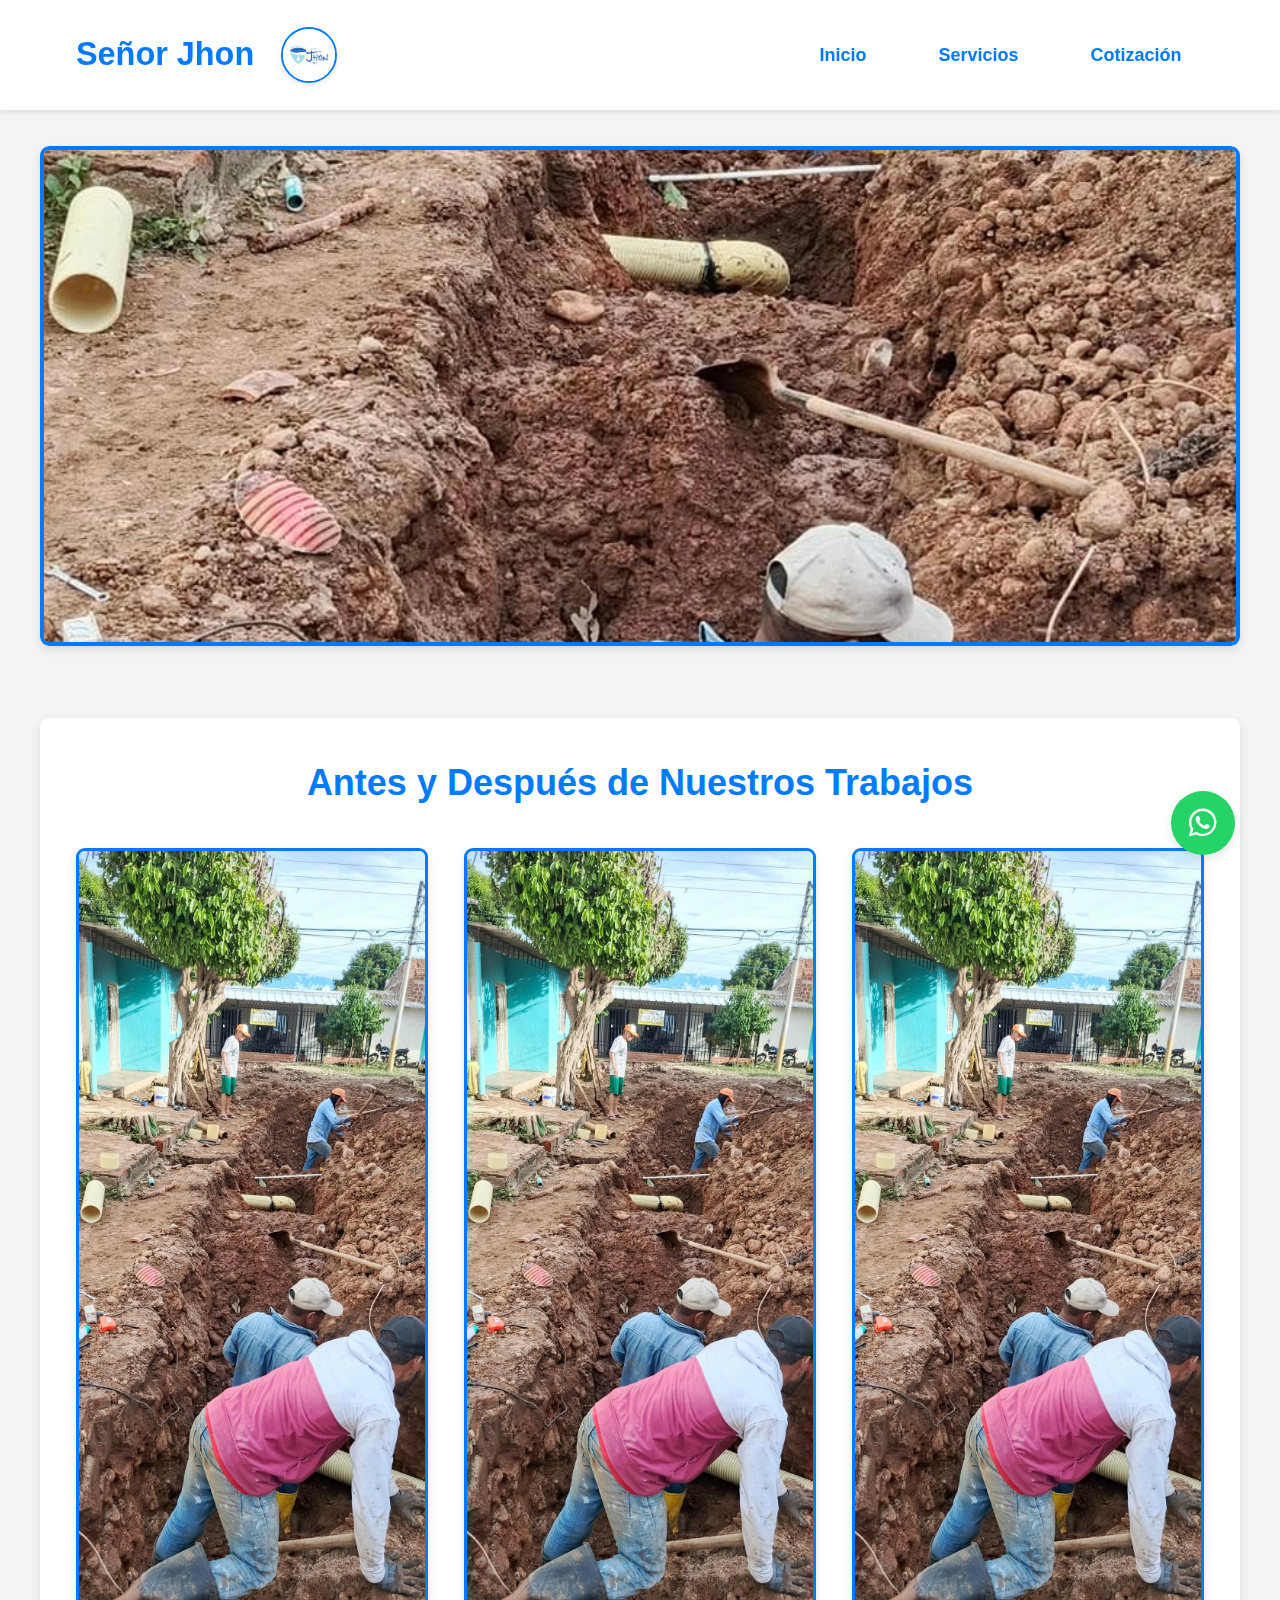
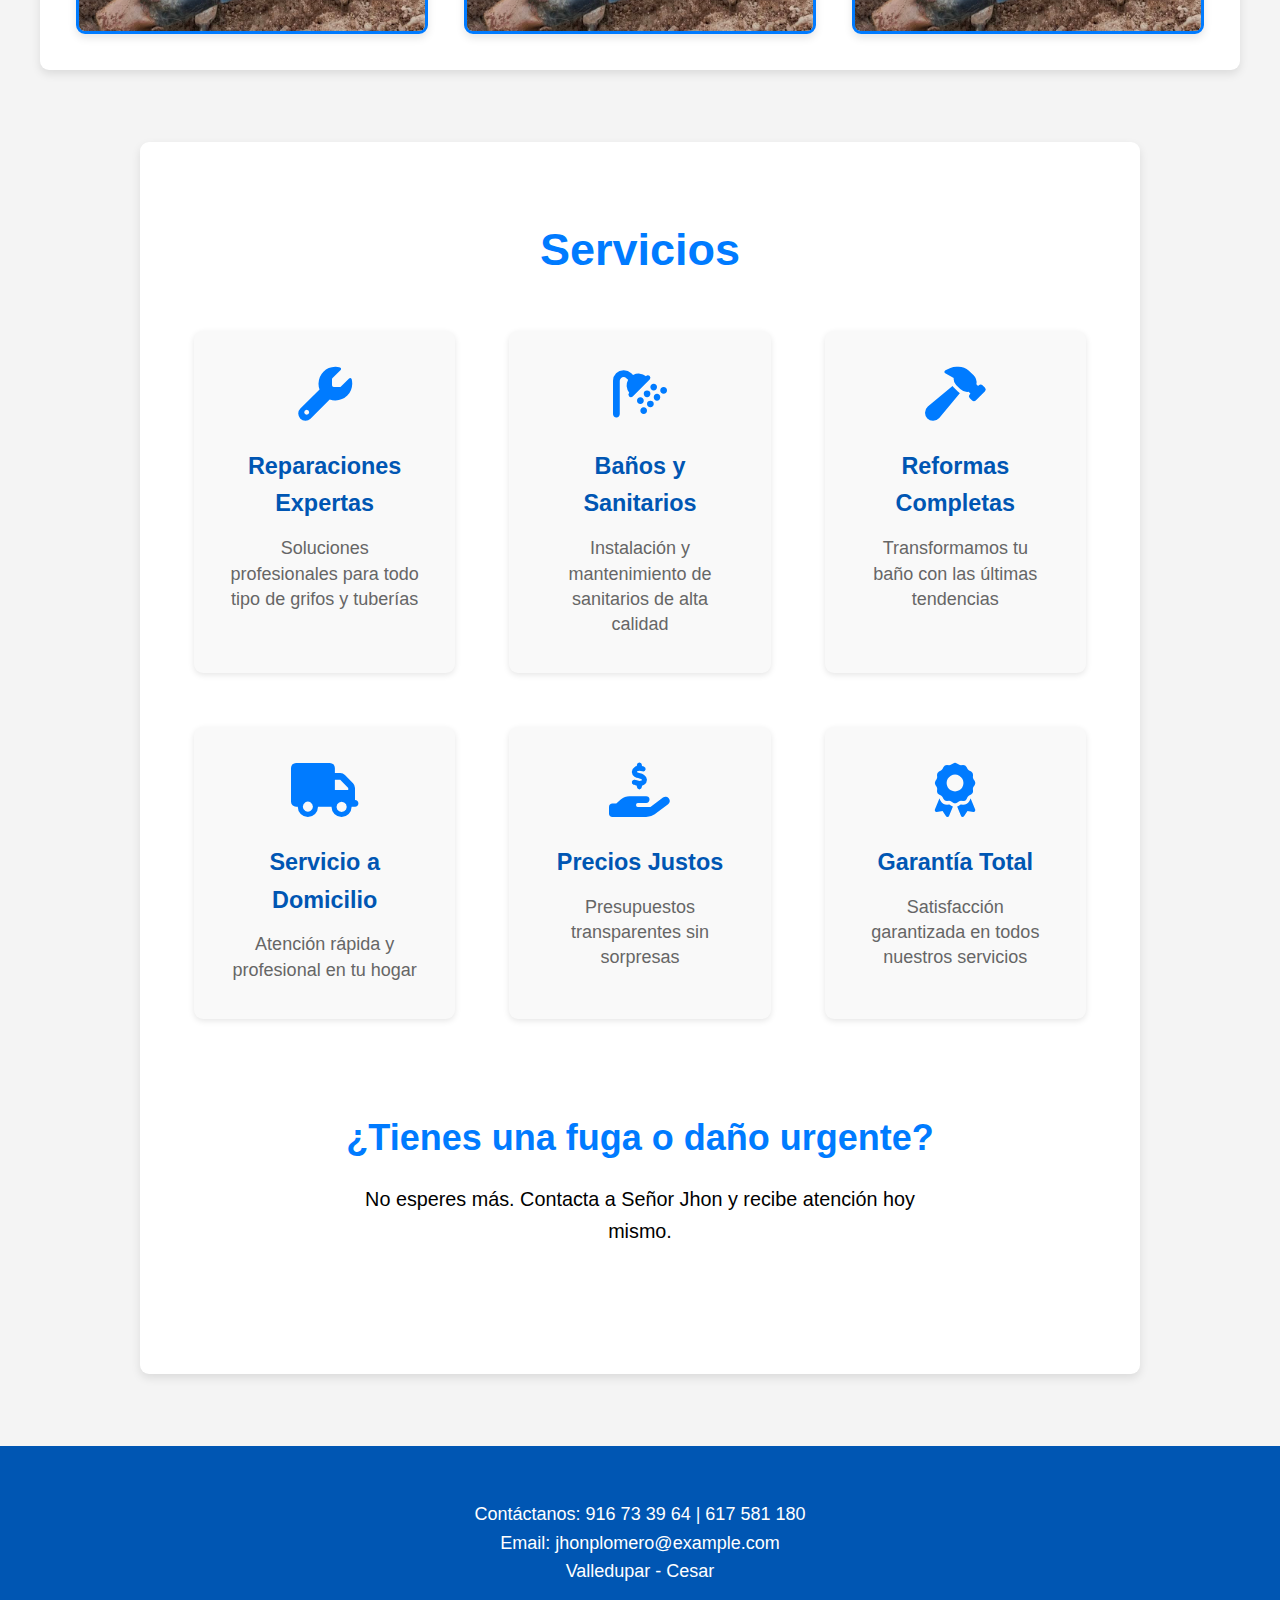
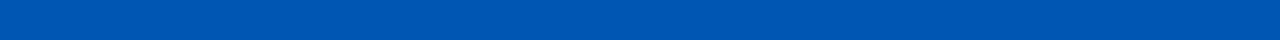
<file: html/index.html>
<head>
  <meta charset="UTF-8" />
  <meta name="viewport" content="width=device-width, initial-scale=1.0" />
  <title>Señor Jhon - Servicios de Plomería</title>

  <!-- Font Awesome -->
  <link rel="stylesheet" href="https://cdnjs.cloudflare.com/ajax/libs/font-awesome/6.5.0/css/all.min.css" />

  <!-- Estilos -->
  <link rel="stylesheet" href="../css/index.css" />
  <link rel="stylesheet" href="../css/mobile-styles.css" />
</head>

  <body>
    <!-- Encabezado -->
    <header>
      <nav>
        <div class="nav-header">
          <button class="menu-toggle" aria-label="Menú móvil">
            <span></span>
            <span></span>
            <span></span>
          </button>
          <div class="brand-slogan">
            <div class="brand">Señor Jhon</div>
          </div>
          <div class="mobile-logo">
            <img src="../img/index/jhon (1).png " alt="Logo" />
          </div>
        </div>
        <div class="nav-links">
          <a href="index.html">Inicio</a>
          <a href="servicios.html">Servicios</a>
          <a href="cotizacion.html">Cotización</a>
        </div>
      </nav>
    </header>

    <!-- Slider Hero Modo Cine -->
    <section class="hero-slider">
      <div class="slider" id="slider">
        <div class="slide active">
          <img src="../img/index/cat1.jpg" alt="Slide 1" />
        </div>
        <div class="slide">
          <img src="../img/index/cat1.jpg" alt="Slide 2" />
        </div>
        <div class="slide">
          <img src="../img/index/cat1.jpg" alt="Slide 3" />
        </div>
        <div class="slide">
          <img src="../img/index/cat1.jpg" alt="Slide 4" />
        </div>

    </section>

    <!-- Galería de Trabajos -->
    <section class="galeria-trabajos">
      <h2>Antes y Después de Nuestros Trabajos</h2>
      <div class="galeria">
        <img src="../img/index/cat1.jpg" alt="Antes reparación baño" />
        <img src="../img/index/cat1.jpg" alt="Después reparación baño" />
        <img src="../img/index/cat1.jpg" alt="Señor Jhon trabajando" />
      </div>
    </section>

    <!-- Características -->
    <section class="info">
      <h2>Servicios</h2>
      <div class="features">
        <div class="feature">
          <div class="feature-icon">
            <i class="fas fa-wrench fa-bounce"></i>
          </div>
          <h3>Reparaciones Expertas</h3>
          <p>Soluciones profesionales para todo tipo de grifos y tuberías</p>
        </div>
        <div class="feature">
          <div class="feature-icon"><i class="fas fa-shower fa-fade"></i></div>
          <h3>Baños y Sanitarios</h3>
          <p>Instalación y mantenimiento de sanitarios de alta calidad</p>
        </div>
        <div class="feature">
          <div class="feature-icon"><i class="fas fa-hammer fa-beat"></i></div>
          <h3>Reformas Completas</h3>
          <p>Transformamos tu baño con las últimas tendencias</p>
        </div>
        <div class="feature">
          <div class="feature-icon"><i class="fas fa-truck fa-flip"></i></div>
          <h3>Servicio a Domicilio</h3>
          <p>Atención rápida y profesional en tu hogar</p>
        </div>
        <div class="feature">
          <div class="feature-icon">
            <i class="fas fa-hand-holding-dollar fa-bounce"></i>
          </div>
          <h3>Precios Justos</h3>
          <p>Presupuestos transparentes sin sorpresas</p>
        </div>
        <div class="feature">
          <div class="feature-icon"><i class="fas fa-award fa-spin"></i></div>
          <h3>Garantía Total</h3>
          <p>Satisfacción garantizada en todos nuestros servicios</p>
        </div>
      </div>

      <!-- Llamado a la acción -->
      <section class="cta-final">
        <h2>¿Tienes una fuga o daño urgente?</h2>
        <p>
          No esperes más. Contacta a Señor Jhon y recibe atención hoy mismo.
        </p>
      </section>
    </section>

    <!-- Footer -->
    <footer id="contacto">
      <p>Contáctanos: 916 73 39 64 | 617 581 180</p>
      <p>Email: jhonplomero@example.com</p>
      <p>Valledupar - Cesar</p>
    </footer>

    <!-- Botón flotante de WhatsApp -->
    <a href="https://wa.me/message/RBNUGUTC7FWZM1" class="whatsapp-btn" target="_blank">
      <i class="fab fa-whatsapp"></i>
    </a>

    <script src="../js/script.js"></script>
  </body>
</html>
</file>
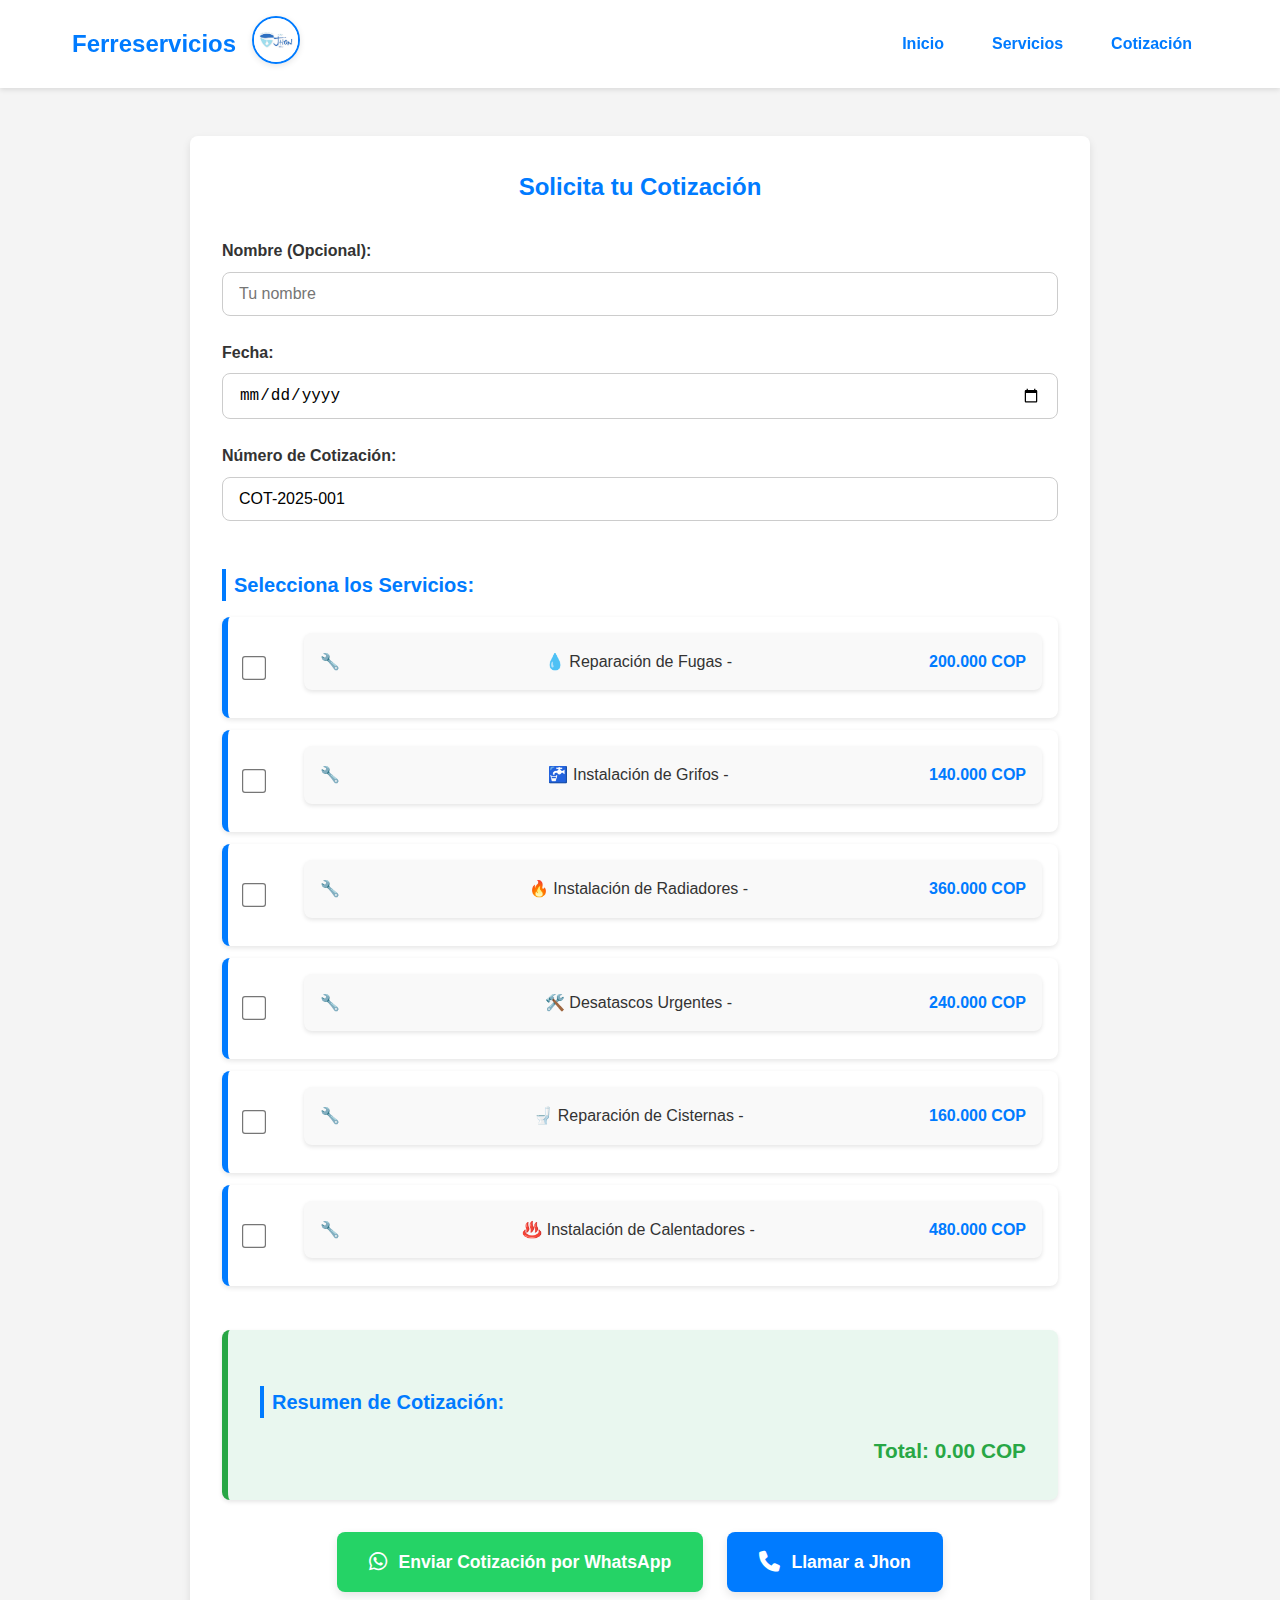
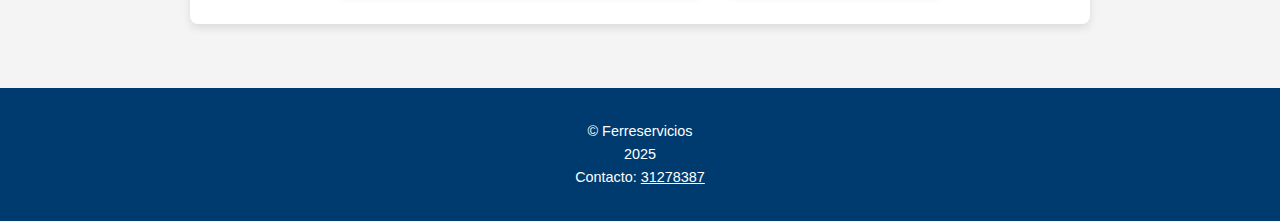
<file: cotizacion.html>
<!DOCTYPE html>
<html lang="es">
  <head>
    <meta charset="UTF-8" />
    <meta name="viewport" content="width=device-width, initial-scale=1.0" />
    <title>Cotización de Servicios</title>
    <link
      rel="stylesheet"
      href="https://cdnjs.cloudflare.com/ajax/libs/font-awesome/6.5.0/css/all.min.css"
    />

    <link rel="stylesheet" href="cotizacion.css" />
    <link rel="stylesheet" href="mobile-styles.css" />
  </head>
  <body>
    <header>
      <nav>
        <div class="nav-header">
          <!-- Botón hamburguesa (izquierda) -->
          <button class="menu-toggle" aria-label="Menú móvil">
            <span></span>
            <span></span>
            <span></span>
          </button>

          <!-- Logo (centro) -->
          <div class="brand-slogan">
            <div class="brand">Ferreservicios</div>
          </div>

          <!-- Logo adicional (derecha) - Solo visible en móvil -->
          <div class="mobile-logo">
            <img src="img/index/jhon (1).png" alt="Logo" />
          </div>
        </div>

        <div class="nav-links">
          <a href="index.html">Inicio</a>
          <a href="servicios.html">Servicios</a>
          <a href="cotizacion.html">Cotización</a>
        </div>
      </nav>
    </header>

    <section class="cotizacion-container">
      <h2>Solicita tu Cotización</h2>
      <div class="cotizacion-form">
        <div class="form-group">
          <label for="nombre">Nombre (Opcional):</label>
          <input type="text" id="nombre" placeholder="Tu nombre" />
        </div>
        <div class="form-group">
          <label for="fecha">Fecha:</label>
          <input type="date" id="fecha" />
        </div>
        <div class="form-group">
          <label for="numeroCotizacion">Número de Cotización:</label>
          <input
            type="text"
            id="numeroCotizacion"
            value="COT-2025-001"
            readonly
          />
        </div>

        <h3>Selecciona los Servicios:</h3>
        <div id="servicios-lista">
          <!-- Los servicios se insertarán aquí dinámicamente con JavaScript -->
        </div>

        <div class="cotizacion-resumen">
          <h3>Resumen de Cotización:</h3>
          <ul id="servicios-seleccionados">
            <!-- Los servicios seleccionados se mostrarán aquí -->
          </ul>
          <div class="total">
            <strong>Total:</strong> <span id="total-precio">0.00 COP</span>
          </div>
        </div>

        <div class="cotizacion-botones">
          <a href="#" id="whatsapp-cotizacion" class="whatsapp-btn">
            <i class="fab fa-whatsapp"></i> Enviar Cotización por WhatsApp
          </a>
          <a href="https://wa.me/message/RBNUGUTC7FWZM1" class="call-btn">
            <i class="fas fa-phone"></i> Llamar a Jhon
          </a>
        </div>
      </div>
    </section>

    <footer>
      <p>
        &copy; Ferreservicios <br />
        2025
      </p>
      <p>Contacto: <a href="numero de telefono">31278387</a></p>
    </footer>

    <script src="cotizacion.js"></script>
  </body>
</html>
</file>
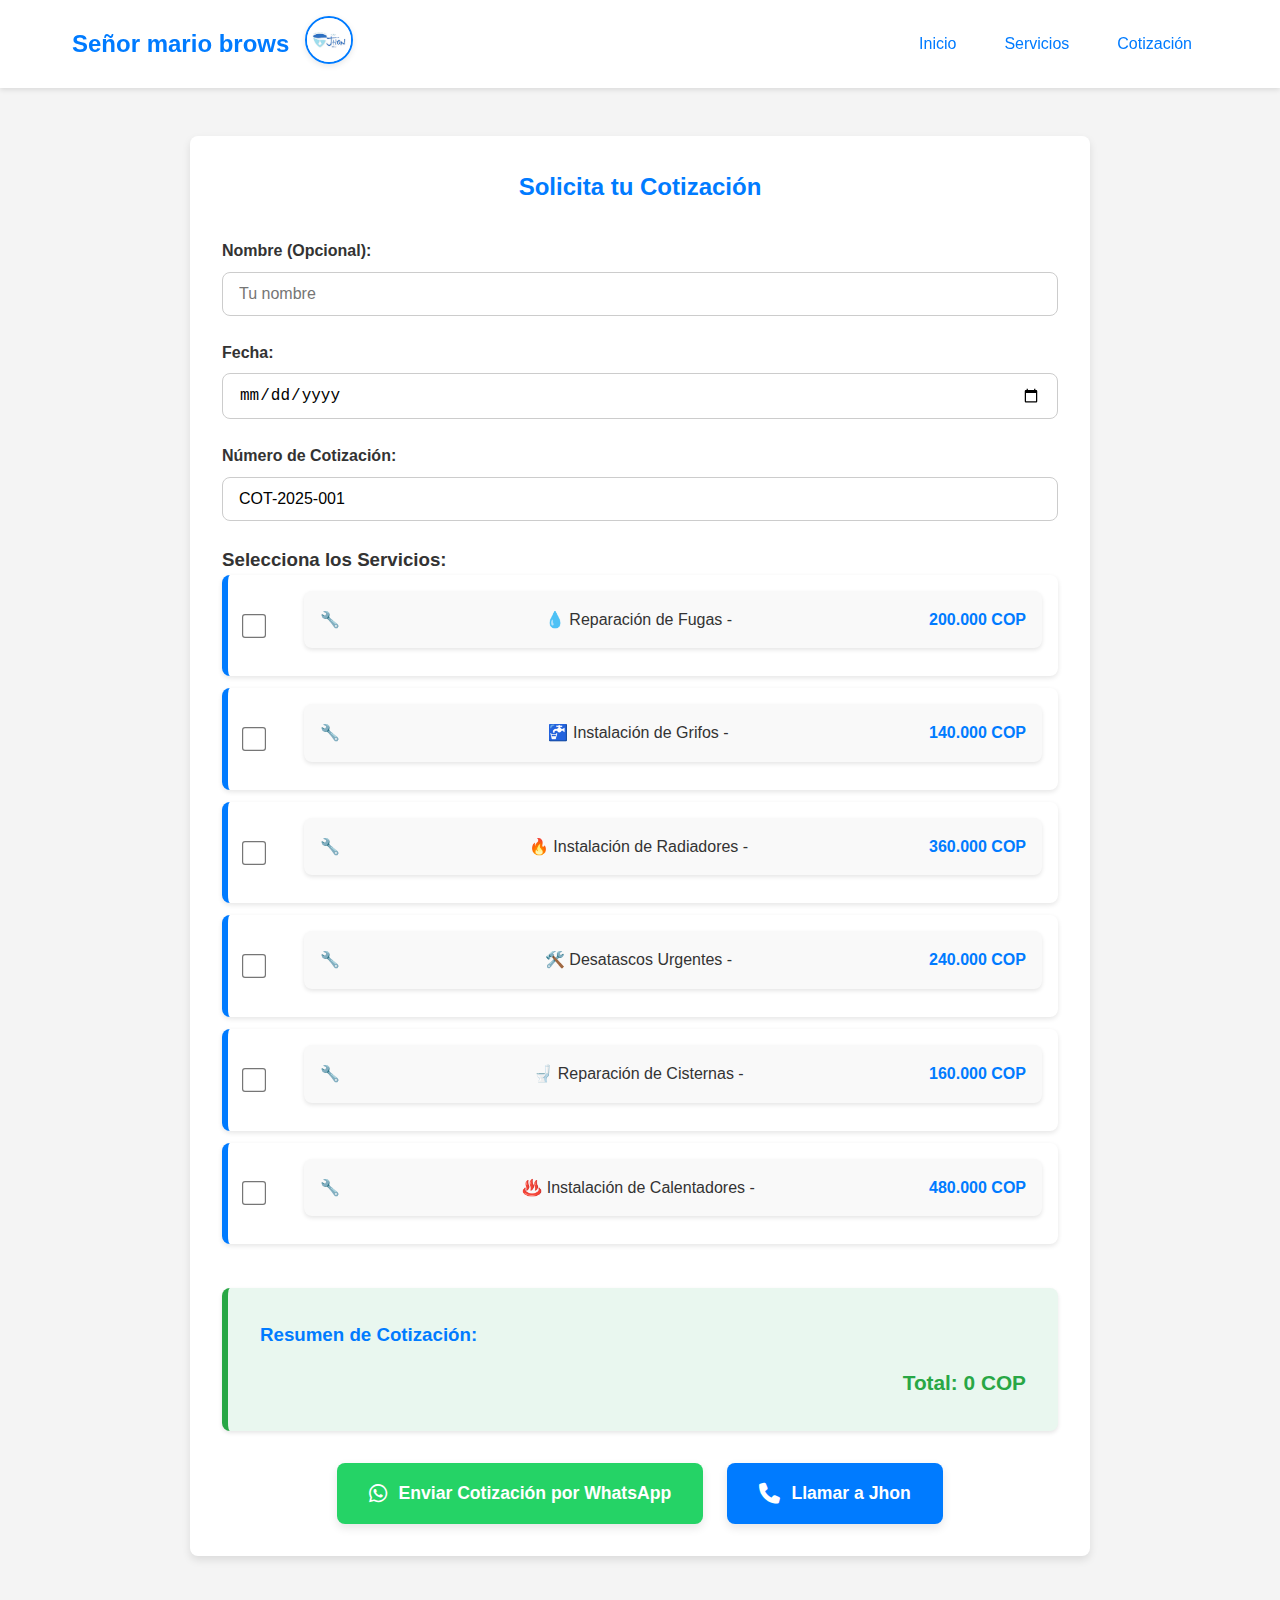
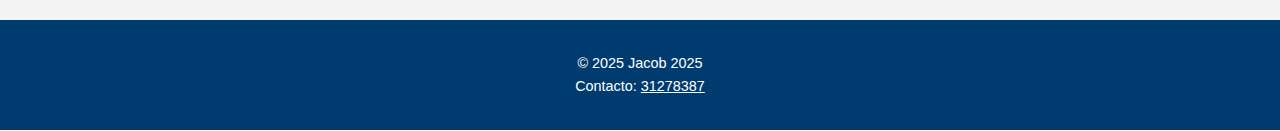
<file: html/cotizacion.html>
<!DOCTYPE html>
<html lang="es">
  <head>
    <meta charset="UTF-8" />
    <meta name="viewport" content="width=device-width, initial-scale=1.0" />
    <title>Cotización de Servicios - Jacob el Plomero</title>
    <link
      rel="stylesheet"
      href="https://cdnjs.cloudflare.com/ajax/libs/font-awesome/6.5.0/css/all.min.css"
    />

    <link rel="stylesheet" href="../css/mobile-styles.css" />
    <link rel="stylesheet" href="../css/cotizacion.css" />
  </head>
  <body>
    <header>
      <nav>
        <div class="nav-header">
          <!-- Botón hamburguesa (izquierda) -->
          <button class="menu-toggle" aria-label="Menú móvil">
            <span></span>
            <span></span>
            <span></span>
          </button>

          <!-- Logo (centro) -->
          <div class="brand-slogan">
            <div class="brand">Señor mario brows</div>
          </div>

          <!-- Logo adicional (derecha) - Solo visible en móvil -->
          <div class="mobile-logo">
            <img src="../img/index/jhon (1).png" alt="Logo" />
          </div>
        </div>

        <div class="nav-links">
          <a href="index.html">Inicio</a>
          <a href="servicios.html">Servicios</a>
          <a href="cotizacion.html">Cotización</a>
        </div>
      </nav>
    </header>

    <section class="cotizacion-container">
      <h2>Solicita tu Cotización</h2>
      <div class="cotizacion-form">
        <div class="form-group">
          <label for="nombre">Nombre (Opcional):</label>
          <input type="text" id="nombre" placeholder="Tu nombre" />
        </div>
        <div class="form-group">
          <label for="fecha">Fecha:</label>
          <input type="date" id="fecha" />
        </div>
        <div class="form-group">
          <label for="numeroCotizacion">Número de Cotización:</label>
          <input
            type="text"
            id="numeroCotizacion"
            value="COT-2025-001"
            readonly
          />
        </div>

        <h3>Selecciona los Servicios:</h3>
        <div id="servicios-lista">
          <!-- Los servicios se insertarán aquí dinámicamente con JavaScript -->
        </div>

        <div class="cotizacion-resumen">
          <h3>Resumen de Cotización:</h3>
          <ul id="servicios-seleccionados">
            <!-- Los servicios seleccionados se mostrarán aquí -->
          </ul>
          <div class="total">
            <strong>Total:</strong> <span id="total-precio">0.00 COP</span>
          </div>
        </div>

        <div class="cotizacion-botones">
          <a href="#" id="whatsapp-cotizacion" class="whatsapp-btn">
            <i class="fab fa-whatsapp"></i> Enviar Cotización por WhatsApp
          </a>
          <a href="31673511769" class="call-btn">
            <i class="fas fa-phone"></i> Llamar a Jhon
          </a>
        </div>
      </div>
    </section>

    <footer>
      <p>&copy; 2025 Jacob 2025</p>
      <p>Contacto: <a href="numero de telefono">31278387</a></p>
    </footer>

    <script src="../js/cotizacion.js"></script>
  </body>
</html>
</file>
<file: css/mobile-styles.css>
@media (max-width: 768px) {
  /* === HEADER FIJO === */
  header {
    position: sticky;
    top: 0;
    z-index: 1000;
    background: #fff;
    box-shadow: 0 2px 10px rgba(0, 0, 0, 0.1);
  }

  /* === NAVIGATION CONTAINER === */
  nav {
    flex-direction: column;
    align-items: flex-start;
    padding: 0.8rem 1rem;
    position: relative;
  }

  /* === NAV HEADER CONTENEDORES === */
  .nav-header {
    display: flex;
    justify-content: space-between;
    align-items: center;
    width: 100%;
    position: relative;
  }

  /* === BOTÓN HAMBURGUESA === */
  .menu-toggle {
    display: flex;
    flex-direction: column;
    justify-content: space-between;
    width: 30px;
    height: 21px;
    background: none;
    border: none;
    cursor: pointer;
    padding: 0;
    z-index: 1001;
  }

  .menu-toggle span {
    display: block;
    height: 3px;
    width: 100%;
    background: #0056a3; /* Color del ícono */
    transition: all 0.3s ease;
  }

  /* === LOGO CENTRAL === */
  .brand-slogan {
    flex-grow: 1;
    text-align: center;
    order: 2;
    padding: 0 10px;
  }

  .brand {
    font-size: 1.2rem;
    color: #0056a3;
    font-weight: bold;
    white-space: nowrap;
  }

  /* === LOGO ADICIONAL (MÓVIL) === */
  .mobile-logo {
    order: 3;
    display: flex;
    align-items: center;
  }

  .mobile-logo img {
    height: 40px;
    width: auto;
    max-width: 80px;
  }

  /* === MENÚ DESPLEGABLE === */
  .nav-links {
    display: none;
    flex-direction: column;
    width: 100%;
    background-color: #fff;
    box-shadow: 0 2px 5px rgba(0, 0, 0, 0.1);
    position: absolute;
    top: 100%;
    left: 0;
    z-index: 999;
  }

  .nav-links.active {
    display: flex;
  }

  .nav-links a {
    padding: 1rem;
    border-bottom: 1px solid #eee;
    width: 100%;
    text-align: left;
    color: #0056a3;
    font-weight: 500;
    text-decoration: none;
    transition: background-color 0.3s ease;
  }

  .nav-links a:hover {
    background-color: #f0f0f0;
  }

  /* === AJUSTE DE PÁGINA PARA HEADER FIJO === */
  main {
    margin-top: 70px;
  }
}
</file>
<file: mobile-styles.css>
/* =============================================
   MENÚ HORIZONTAL MEJORADO PARA MÓVIL
   - Diseño horizontal compacto
   - Bordes redondeados
   - Colores profesionales
   - Efectos al tocar con animaciones
   ============================================= */

@media (max-width: 768px) {
  /* Contenedor principal del menú */
  nav {
    display: flex;
    justify-content: space-between;
    align-items: center;
    padding: 10px 15px;
    background: #fff;
    box-shadow: 0 2px 10px rgba(0,0,0,0.1);
    position: relative;
  }

  /* Logo/Marca */
  .nav-brand {
    font-size: 1.3rem;
    color: #0056a3;
    font-weight: bold;
    z-index: 100;
  }

  /* Contenedor de enlaces - ahora horizontal */
  .nav-links {
    display: flex;
    gap: 8px;
    overflow-x: auto;
    padding: 10px 0;
    scrollbar-width: none; /* Para Firefox */
    -ms-overflow-style: none; /* Para IE/Edge */
  }

  .nav-links::-webkit-scrollbar {
    display: none; /* Para Chrome/Safari */
  }

  /* Estilo de cada botón */
  .nav-links a {
    flex: 0 0 auto;
    padding: 10px 15px;
    background: #ffffff;
    color: #0056a3 !important;
    border: 2px solid #0056a3;
    border-radius: 25px; /* Más redondeado */
    font-weight: 600;
    text-decoration: none;
    white-space: nowrap;
    transition: all 0.4s cubic-bezier(0.25, 0.8, 0.25, 1);
    box-shadow: 0 1px 3px rgba(0,0,0,0.1);
    transform: scale(0.95);
  }

  /* Efecto al pasar el dedo */
  .nav-links a:hover, 
  .nav-links a:focus {
    background: #0056a3;
    color: white !important;
    transform: scale(1);
    box-shadow: 0 4px 8px rgba(0,86,163,0.2);
  }

  /* Botón activo */
  .nav-links a.active {
    background: #0056a3;
    color: white !important;
    transform: scale(1);
    animation: pulse 2s infinite;
  }

  /* Animación de pulso para botón activo */
  @keyframes pulse {
    0% {
      box-shadow: 0 0 0 0 rgba(0, 86, 163, 0.4);
    }
    70% {
      box-shadow: 0 0 0 10px rgba(0, 86, 163, 0);
    }
    100% {
      box-shadow: 0 0 0 0 rgba(0, 86, 163, 0);
    }
  }

  /* Efecto de "rebote" al hacer clic */
  .nav-links a:active {
    transform: scale(0.9);
    transition: transform 0.1s;
  }

  /* Ocultar hamburguesa ya que es horizontal */
  .menu-toggle {
    display: none !important;
  }
}
</file>
<file: css/index.css>
/* RESET Y BASE */
*,
*::before,
*::after {
  box-sizing: border-box;
  margin: 0;
  padding: 0;
}

html {
  font-size: 112.5%;
}

body {
  font-family: "Roboto", sans-serif;
  background-color: #f4f4f4;
  color: #333;
  line-height: 1.6;
}

/* PALETA DE COLORES */
:root {
  --primary-color: #007bff;
  --primary-dark: #0056b3;
  --accent-color: #28a745;
  --whatsapp-color: #25d366;
  --background-color: #ffffff;
  --shadow-color: rgba(0, 0, 0, 0.1);
  --radius: 0.5rem;
}

/* HEADER Y NAVEGACIÓN */
header {
  background-color: var(--background-color);
  box-shadow: 0 2px 5px var(--shadow-color);
  position: sticky;
  top: 0;
  z-index: 100;
}

nav {
  max-width: 1200px;
  margin: 0 auto;
  padding: 1.5rem 2rem;
  display: flex;
  justify-content: space-between;
  align-items: center;
}

.nav-header {
  display: flex;
  align-items: center;
  gap: 1.5rem;
}

.menu-toggle {
  display: none;
  flex-direction: column;
  justify-content: space-between;
  width: 28px;
  height: 20px;
  background: none;
  border: none;
  cursor: pointer;
}

.menu-toggle span {
  display: block;
  height: 3px;
  background-color: var(--primary-color);
  border-radius: 2px;
}

.brand-slogan .brand {
  font-size: 1.8rem;
  font-weight: bold;
  color: var(--primary-color);
}

.mobile-logo img {
  width: 56px;
  height: 56px;
  border-radius: 50%;
  border: 2px solid var(--primary-color);
  box-shadow: 0 2px 6px var(--shadow-color);
}

.nav-links {
  display: flex;
  gap: 1.5rem;
}

.nav-links a {
  color: var(--primary-color);
  text-decoration: none;
  font-weight: 600;
  padding: 0.75rem 1.25rem;
  border-radius: var(--radius);
  transition: background-color 0.3s ease;
  font-size: 1rem;
}

.nav-links a:hover {
  background-color: var(--primary-color);
  color: #fff;
}

/* SLIDER MODO CINE */
/* ===== HERO SLIDER GENERAL ===== */
.hero-slider {
  position: relative;
  width: 100%;
  max-width: 1200px;
  height: 60vh;
  max-height: 500px;
  overflow: hidden;
  border-radius: var(--radius);
  margin: 3rem auto;
  box-shadow: 0 4px 10px var(--shadow-color);
}

.slider {
  width: 100%;
  height: 100%;
  position: relative;
}

.slide {
  width: 100%;
  height: 100%;
  position: absolute;
  top: 0;
  left: 0;
  opacity: 0;
  transition: opacity 1s ease;
  z-index: 0;
}

.slide.active {
  opacity: 1;
  z-index: 1;
}

.slide img {
  width: 100%;
  height: 100%;
  object-fit: cover; /* <-- clave para que no se deforme */
  object-position: center; /* centra la imagen */
  border-radius: var(--radius);
}

/* GALERÍA DE TRABAJOS */
.galeria-trabajos {
  max-width: 1200px;
  margin: 4rem auto;
  padding: 2rem;
  background-color: var(--background-color);
  border-radius: var(--radius);
  box-shadow: 0 4px 10px var(--shadow-color);
}

.galeria-trabajos h2 {
  text-align: center;
  color: var(--primary-color);
  font-size: 2rem;
  margin-bottom: 2rem;
}

.galeria {
  display: grid;
  grid-template-columns: repeat(auto-fit, minmax(260px, 1fr));
  gap: 2rem;
}

.galeria img {
  width: 100%;
  height: auto;
  border: 3px solid var(--primary-color);
  border-radius: var(--radius);
  box-shadow: 0 4px 8px var(--shadow-color);
  transition: transform 0.3s ease;
}

.galeria img:hover {
  transform: scale(1.03);
}

/* INFO DE SERVICIOS */
.info {
  background-color: var(--background-color);
  padding: 4rem 3rem;
  box-shadow: 0 4px 10px var(--shadow-color);
  margin: 3rem auto;
  max-width: 1000px;
  border-radius: var(--radius);
}

.info h2 {
  text-align: center;
  color: var(--primary-color);
  font-size: 2.5rem;
  margin-bottom: 2.5rem;
}

.features {
  display: grid;
  grid-template-columns: repeat(auto-fit, minmax(250px, 1fr));
  gap: 3rem;
}

.feature {
  background-color: #f9f9f9;
  border-radius: var(--radius);
  padding: 2rem;
  text-align: center;
  box-shadow: 0 2px 6px var(--shadow-color);
  transition: background-color 0.3s ease;
}

.feature:hover {
  background-color: #f0f8ff;
}

.feature-icon {
  font-size: 3rem;
  color: var(--primary-color);
  margin-bottom: 1.5rem;
}

.feature h3 {
  color: var(--primary-dark);
  font-size: 1.3rem;
  margin-bottom: 0.75rem;
}

.feature p {
  color: #666;
  font-size: 1rem;
  line-height: 1.4;
}

/* FOOTER */
footer {
  background-color: var(--primary-dark);
  color: #fff;
  text-align: center;
  padding: 3rem;
  margin-top: 4rem;
  font-size: 1rem;
}

footer a {
  color: #fff;
  text-decoration: underline;
}

/* BOTÓN WHATSAPP FLOTANTE */
.whatsapp-btn {
  position: fixed;
  bottom: 2.5rem;
  right: 2.5rem;
  width: 64px;
  height: 64px;
  background-color: var(--whatsapp-color);
  color: #fff;
  border-radius: 50%;
  display: flex;
  justify-content: center;
  align-items: center;
  font-size: 1.75rem;
  box-shadow: 0 4px 8px var(--shadow-color);
  transition: background-color 0.3s ease;
  text-decoration: none;
  z-index: 200;
}

.whatsapp-btn:hover {
  background-color: #1da851;
}

/* RESPONSIVE */
@media (max-width: 768px) {
  .menu-toggle {
    display: flex;
  }

  nav {
    flex-direction: column;
    align-items: flex-start;
  }

  .nav-links {
    display: none;
    flex-direction: column;
    position: absolute;
    top: 100%;
    left: 0;
    width: 100%;
    background-color: #fff;
    box-shadow: 0 2px 5px var(--shadow-color);
    padding: 1rem;
  }

  .nav-links.active {
    display: flex;
  }

  .hero-slider {
    height: 40vh;
  }

  .hero-text {
    font-size: 1rem;
    padding: 0.8rem 1.5rem;
  }

  .galeria {
    grid-template-columns: 1fr;
  }
}
.hero-slider {
  position: relative;
  width: 100%;
  max-width: 1200px;
  height: 60vh;
  max-height: 500px;
  overflow: hidden;
  margin: 3rem auto;
  border-radius: var(--radius);
  box-shadow: 0 4px 10px var(--shadow-color);
}

.slider {
  width: 100%;
  height: 100%;
  position: relative;
}

.slide {
  width: 100%;
  height: 100%;
  position: absolute;
  top: 0;
  left: 0;
  opacity: 0;
  transition: opacity 1s ease;
  z-index: 0;
}

.slide img {
  width: 100%;
  height: 100%;
  object-fit: cover;
  border-radius: var(--radius);
}

.slide.active {
  opacity: 1;
  z-index: 1;
}

.hero-text {
  position: absolute;
  bottom: 2rem;
  left: 2rem;
  color: #fff;
  background: rgba(0, 0, 0, 0.5);
  padding: 1rem 2rem;
  border-radius: var(--radius);
  font-size: 1.5rem;
  z-index: 2;
  text-shadow: 1px 1px 4px rgba(0, 0, 0, 0.5);
}
@media (max-width: 768px) {
  .hero-slider {
    height: 35vh; /* o ajusta a 40vh si lo ves muy pequeño */
  }

  .hero-text {
    font-size: 1rem;
    padding: 0.8rem 1.2rem;
  }
}
.cta-final {
  text-align: center;
  padding: 3rem 1.5rem;
  background-color: var(--background-color);
  color: black;
  margin-top: 2rem;
}

.cta-final h2 {
  font-size: 2rem;
  margin-bottom: 1rem;
  color: var(black);
}

.cta-final p {
  font-size: 1.1rem;
  max-width: 600px;
  margin: 0 auto; /* centra horizontalmente si tiene ancho limitado */
}

/* HERO SLIDER - Versión mejorada con aspect-ratio y borde azul */
/* Este bloque define el slider principal (hero-slider) con un aspecto de cine (16:9), borde azul y estilos visuales mejorados */

.hero-slider {
  position: relative;
  width: 100%;
  max-width: 1200px;
  aspect-ratio: 16 / 9; /* Mantiene proporción 16:9 para modo cine */
  overflow: hidden;
  border-radius: 0.5rem;
  box-shadow: 0 4px 10px var(--shadow-color);
  margin: 2rem auto;
}

.slider {
  width: 100%;
  height: 100%;
  position: relative;
}

.slide {
  width: 100%;
  height: 100%;
  position: absolute;
  top: 0;
  left: 0;
  opacity: 0;
  transition: opacity 1s ease;
  z-index: 0;
}

.slide.active {
  opacity: 1;
  z-index: 1;
}

.slide img {
  width: 100%;
  height: 100%;
  object-fit: cover;
  border-radius: 0.5rem;
  border: 4px solid var(--primary-color); /* Borde azul para resaltar la imagen */
}
@media (max-width: 768px) {
  .hero-slider {
    aspect-ratio: 4 / 3;
    height: auto;
    margin: 1.5rem auto;
  }

  .slide img {
    border-width: 3px;
  }
}
/* === HERO SLIDER === */
.hero-slider {
  position: relative;
  width: 100%;
  max-width: 1200px;
  aspect-ratio: 16 / 9; /* mantiene proporción perfecta en todas las pantallas */
  margin: 2rem auto;
  overflow: hidden;
  border-radius: 0.5rem;
  box-shadow: 0 4px 10px var(--shadow-color);
  background-color: #fff;
}

.slider {
  width: 100%;
  height: 100%;
  position: relative;
}

.slide {
  position: absolute;
  top: 0;
  left: 0;
  width: 100%;
  height: 100%;
  opacity: 0;
  transition: opacity 0.8s ease;
  z-index: 0;
}

.slide.active {
  opacity: 1;
  z-index: 1;
}

.slide img {
  width: 100%;
  height: 100%;
  object-fit: cover; /* llena el contenedor sin deformarse */
  object-position: center;
  border-radius: 0.5rem;
}
</file>
<file: cotizacion.css>
/* RESET Y BASE */
*,
*::before,
*::after {
  box-sizing: border-box;
  margin: 0;
  padding: 0;
}
body {
  font-family: "Roboto", sans-serif;
  background-color: #f4f4f4;
  color: #333;
  line-height: 1.6;
}

/* PALETA DE COLORES */
:root {
  --primary-color: #007bff;
  --primary-dark: #0056b3;
  --accent-color: #28a745;
  --danger-color: #dc3545;
  --whatsapp-color: #25d366;
  --background-color: #ffffff;
  --shadow-color: rgba(0, 0, 0, 0.1);
  --radius: 0.5rem;
}

/* HEADER Y NAVEGACIÓN */
header {
  background-color: var(--background-color);
  box-shadow: 0 2px 5px var(--shadow-color);
  position: sticky;
  top: 0;
  z-index: 100;
}
nav {
  max-width: 1200px;
  margin: 0 auto;
  padding: 1rem 2rem;
  display: flex;
  justify-content: space-between;
  align-items: center;
}
.nav-header {
  display: flex;
  align-items: center;
  gap: 1rem;
}
.menu-toggle {
  display: none;
  flex-direction: column;
  justify-content: space-between;
  width: 24px;
  height: 18px;
  background: none;
  border: none;
  cursor: pointer;
}
.menu-toggle span {
  display: block;
  height: 3px;
  background-color: var(--primary-color);
  border-radius: 2px;
}
.brand-slogan .brand {
  font-size: 1.5rem;
  font-weight: bold;
  color: var(--primary-color);
}
.mobile-logo img {
  width: 48px;
  height: 48px;
  object-fit: cover;
  border-radius: 50%;
  border: 2px solid var(--primary-color);
  box-shadow: 0 2px 6px var(--shadow-color);
}
.nav-links {
  display: flex;
  gap: 1rem;
}
.nav-links a {
  color: var(--primary-color);
  text-decoration: none;
  font-weight: 500;
  padding: 0.5rem 1rem;
  border-radius: var(--radius);
  transition: background-color 0.3s ease;
}
.nav-links a:hover {
  background-color: var(--primary-color);
  color: #fff;
}

/* CONTENIDO PRINCIPAL */
.cotizacion-container {
  max-width: 900px;
  margin: 3rem auto;
  padding: 2rem;
  background-color: var(--background-color);
  border-radius: var(--radius);
  box-shadow: 0 4px 8px var(--shadow-color);
}
.cotizacion-container h2 {
  text-align: center;
  color: var(--primary-color);
  margin-bottom: 2rem;
}

/* FORMULARIO */
.cotizacion-form {
  display: flex;
  flex-direction: column;
}
.form-group {
  margin-bottom: 1.5rem;
}
.form-group label {
  display: block;
  margin-bottom: 0.5rem;
  font-weight: bold;
}
.form-group input[type="text"],
.form-group input[type="date"] {
  width: 100%;
  padding: 0.75rem 1rem;
  border: 1px solid #ccc;
  border-radius: var(--radius);
  font-size: 1rem;
}

/* LISTA DE SERVICIOS */
#servicios-lista {
  margin-bottom: 2rem;
}
#servicios-lista label {
  display: flex;
  justify-content: space-between;
  align-items: center;
  background-color: #f9f9f9;
  padding: 1rem;
  margin-bottom: 0.75rem;
  border-radius: var(--radius);
  box-shadow: 0 2px 4px var(--shadow-color);
  cursor: pointer;
}
#servicios-lista input[type="checkbox"] {
  transform: scale(1.2);
  accent-color: var(--primary-color);
  margin-right: 1rem;
}
#servicios-lista .price {
  font-weight: 600;
  color: var(--primary-color);
}

/* RESUMEN DE COTIZACIÓN */
.cotizacion-resumen {
  padding: 2rem;
  background-color: #f8f9fa;
  border-radius: var(--radius);
  box-shadow: 0 2px 4px var(--shadow-color);
}
.cotizacion-resumen h3 {
  margin-bottom: 1rem;
  color: var(--primary-color);
}
#servicios-seleccionados {
  list-style: none;
  padding: 0;
  margin-bottom: 1rem;
}
#servicios-seleccionados li {
  padding: 0.5rem 0;
  border-bottom: 1px solid #ddd;
  display: flex;
  justify-content: space-between;
}
.total {
  font-size: 1.2rem;
  font-weight: bold;
  text-align: right;
}
.total span {
  color: var(--accent-color);
}

/* BOTONES */
.cotizacion-botones {
  margin-top: 2rem;
  display: flex;
  flex-wrap: wrap;
  gap: 1rem;
  justify-content: center;
}
.cotizacion-botones a {
  display: inline-flex;
  align-items: center;
  gap: 0.5rem;
  padding: 0.75rem 1.5rem;
  border-radius: var(--radius);
  font-weight: bold;
  font-size: 1rem;
  text-decoration: none;
  transition: background-color 0.3s ease;
}
.whatsapp-btn {
  background-color: var(--whatsapp-color);
  color: #fff;
}
.whatsapp-btn:hover {
  background-color: #1da851;
}
.call-btn {
  background-color: var(--primary-color);
  color: #fff;
}
.call-btn:hover {
  background-color: var(--primary-dark);
}

/* PIE DE PÁGINA */
footer {
  background-color: #003b6f;
  color: #fff;
  text-align: center;
  padding: 2rem;
  margin-top: 4rem;
  font-size: 0.9rem;
}
footer a {
  color: #fff;
  text-decoration: underline;
}

/* RESPONSIVO */
@media (max-width: 768px) {
  nav {
    flex-direction: column;
    align-items: flex-start;
  }
  .nav-links {
    flex-direction: column;
    width: 100%;
  }
  .nav-links a {
    padding: 0.75rem;
  }
  .cotizacion-container {
    padding: 1rem;
    margin: 1rem;
  }
  .cotizacion-botones {
    flex-direction: column;
    align-items: stretch;
  }
  .cotizacion-botones a {
    justify-content: center;
  }
}
/* Estilo para cada servicio generado por JavaScript */
.servicio-item {
  display: flex;
  align-items: center;
  justify-content: space-between;
  background-color: #f9f9f9;
  border-radius: var(--radius);
  box-shadow: 0 2px 4px var(--shadow-color);
  padding: 1rem;
  margin-bottom: 0.75rem;
}

.servicio-item label {
  flex: 1;
  margin-left: 0.5rem;
  font-weight: 500;
}
/* MEJORA VISUAL DE SERVICIOS SELECCIONABLES */
.servicio-item {
  display: flex;
  align-items: center;
  justify-content: flex-start;
  gap: 0.75rem;
  padding: 1rem;
  background-color: #ffffff;
  border-radius: var(--radius);
  box-shadow: 0 2px 5px var(--shadow-color);
  transition: background-color 0.3s ease;
}

.servicio-item:hover {
  background-color: #eef6ff;
}

.servicio-item input[type="checkbox"] {
  accent-color: var(--primary-color);
  width: 20px;
  height: 20px;
  cursor: pointer;
}

.servicio-item label {
  font-size: 1rem;
  font-weight: 500;
  cursor: pointer;
  flex: 1;
  display: flex;
  justify-content: space-between;
  align-items: center;
}

.servicio-item .price {
  font-weight: bold;
  color: var(--primary-color);
}

/* SERVICIOS SELECCIONADOS EN RESUMEN */
#servicios-seleccionados li {
  font-size: 0.95rem;
  color: #333;
  padding: 0.5rem 0;
  display: flex;
  justify-content: space-between;
  border-bottom: 1px solid #e2e2e2;
}

#servicios-seleccionados .price {
  color: var(--accent-color);
  font-weight: bold;
}
/* BOTONES DE COTIZACIÓN */
.cotizacion-botones a {
  display: inline-flex;
  align-items: center;
  justify-content: center;
  gap: 0.5rem;
  padding: 0.75rem 1.5rem;
  border-radius: var(--radius);
  font-weight: bold;
  font-size: 1rem;
  text-decoration: none;
  transition: background-color 0.3s ease;
}
.cotizacion-botones a:hover {
  opacity: 0.9;
}
/* BOTÓN DE WHATSAPP */
.whatsapp-btn {
  background-color: var(--whatsapp-color);
  color: #fff;
}
.whatsapp-btn:hover {
  background-color: #1da851;
}
/* BOTÓN DE LLAMADA */
.call-btn {
  background-color: var(--primary-color);
  color: #fff;
}
/* BOTÓN DE LLAMADA */
.call-btn:hover {
  background-color: var(--primary-dark);
}
/* PIE DE PÁGINA */
footer {
  background-color: #003b6f;
  color: #fff;
  text-align: center;
  padding: 2rem;
  margin-top: 4rem;
  font-size: 0.9rem;
}

/* ==== MEJORA VISUAL DE LA COTIZACIÓN ==== */

/* Títulos */
.cotizacion-form h3 {
  font-size: 1.25rem;
  color: var(--primary-color);
  margin-top: 1.5rem;
  margin-bottom: 1rem;
  border-left: 4px solid var(--primary-color);
  padding-left: 0.5rem;
}

/* Ítem individual de servicio */
.servicio-item {
  display: flex;
  align-items: center;
  justify-content: flex-start;
  gap: 1rem;
  padding: 1rem;
  background-color: #ffffff;
  border-left: 6px solid var(--primary-color);
  border-radius: var(--radius);
  box-shadow: 0 2px 5px var(--shadow-color);
  transition: transform 0.2s ease, background-color 0.2s ease;
}

.servicio-item:hover {
  background-color: #f0f8ff;
  transform: scale(1.01);
}

.servicio-item input[type="checkbox"] {
  accent-color: var(--primary-color);
  width: 20px;
  height: 20px;
  cursor: pointer;
}

.servicio-item label {
  flex: 1;
  font-size: 1rem;
  display: flex;
  justify-content: space-between;
  align-items: center;
  cursor: pointer;
}

.servicio-item label::before {
  content: "🔧"; /* Cambia el emoji si deseas */
  margin-right: 8px;
}

/* Resumen */
.cotizacion-resumen {
  background-color: #e9f7ef;
  border-left: 6px solid var(--accent-color);
}

#servicios-seleccionados li {
  font-size: 1rem;
  color: #333;
  padding: 0.5rem 0;
  display: flex;
  justify-content: space-between;
  border-bottom: 1px solid #ddd;
}

#servicios-seleccionados li::before {
  content: "✅";
  margin-right: 0.5rem;
  color: var(--accent-color);
}

.total {
  font-size: 1.3rem;
  font-weight: bold;
  text-align: right;
  margin-top: 1rem;
  color: var(--accent-color);
}
/* --- MEJORA BOTONES FINALES --- */
.cotizacion-botones {
  display: flex;
  flex-wrap: wrap;
  gap: 1.5rem;
  justify-content: center;
  margin-top: 2rem;
}

.cotizacion-botones a {
  display: inline-flex;
  align-items: center;
  gap: 0.7rem;
  padding: 1rem 2rem;
  border-radius: var(--radius);
  font-size: 1.1rem;
  font-weight: 600;
  text-decoration: none;
  box-shadow: 0 4px 10px var(--shadow-color);
  transition: all 0.3s ease;
}

.cotizacion-botones a i {
  font-size: 1.3rem;
}

/* WhatsApp Button */
.whatsapp-btn {
  background-color: var(--whatsapp-color);
  color: white;
}
.whatsapp-btn:hover {
  background-color: #1ebe5d;
  transform: translateY(-2px);
}

/* Call Button */
.call-btn {
  background-color: var(--primary-color);
  color: white;
}
.call-btn:hover {
  background-color: var(--primary-dark);
  transform: translateY(-2px);
}
@media (max-width: 768px) {
  .nav-links {
    display: none;
    flex-direction: column;
    width: 100%;
    background-color: #fff;
    box-shadow: 0 2px 5px var(--shadow-color);
    position: absolute;
    top: 100%;
    left: 0;
    z-index: 99;
  }

  .nav-links.active {
    display: flex;
  }

  .menu-toggle {
    display: flex;
  }
}
@media (max-width: 768px) {
  .nav-links {
    display: none;
    flex-direction: column;
    width: 100%;
    background-color: #fff;
    box-shadow: 0 2px 5px var(--shadow-color);
    position: absolute;
    top: 100%;
    left: 0;
    z-index: 99;
  }

  .nav-links.active {
    display: flex;
  }

  .menu-toggle {
    display: flex;
  }
}

/* botones iconos de arriba incio y eso*/

.nav-links {
  display: flex;
  gap: 20px;
}

.nav-links a {
  display: inline-flex;
  align-items: center;
  gap: 6px; /* espacio entre icono y texto */
  text-decoration: none;
  color: #007bff;
  font-weight: bold;
  transition: color 0.3s ease;
}

.nav-links a:hover {
  color: #0056b3;
}

.nav-links i {
  font-size: 16px;
  transition: transform 0.3s ease;
}

/* Efecto al pasar el mouse */
.nav-links a:hover i {
  transform: scale(1.2) rotate(10deg);
}

/* Efecto al presionar */
.nav-links a:active i {
  transform: scale(0.9);
}
/* ===== Blob nav links corregido (no invade otros elementos) ===== */
nav {
  position: relative;
  z-index: 200;
} /* asegura que el nav esté por encima */

.nav-links {
  display: flex;
  gap: 1rem;
  align-items: center;
}

/* Enlace con blob (usa class="blob-link") */
.nav-links .blob-link {
  position: relative;
  display: inline-flex;
  align-items: center;
  gap: 8px;
  padding: 8px 12px;
  color: var(--primary-color);
  font-weight: 600;
  text-decoration: none;
  border-radius: 8px;
  overflow: visible; /* permitimos mostrar el ::before justo alrededor */
  z-index: 1; /* mantiene el enlace por encima del pseudo */
  -webkit-tap-highlight-color: transparent;
  transition: color 150ms ease;
}

/* Icono pequeño y con transición */
.nav-links .blob-link i {
  font-size: 0.98rem;
  display: inline-block;
  transform-origin: center;
  transition: transform 120ms ease, color 120ms ease;
  color: var(--primary-color);
}

/* Pseudo-elemento reducido: apenas un "halo" justo detrás del enlace */
.nav-links .blob-link::before {
  content: "";
  position: absolute;
  left: 50%;
  top: 50%;
  /* tamaño ligeramente mayor que el propio enlace */
  width: calc(100% + 12px);
  height: calc(100% + 8px);
  transform: translate(-50%, -50%) scale(0);
  background: var(--primary-color);
  border-radius: 999px;
  z-index: -1; /* siempre detrás del contenido del enlace */
  opacity: 0.96;
  transition: transform 180ms cubic-bezier(0.2, 0.9, 0.2, 1), opacity 120ms ease;
  pointer-events: none; /* no interfiere con clicks */
  box-shadow: 0 6px 18px rgba(0, 0, 0, 0.06);
}

/* Aparición inmediata al interactuar (hover / focus / touch active) */
.nav-links .blob-link:hover,
.nav-links .blob-link:focus,
.nav-links .blob-link:active {
  color: #fff;
  outline: none;
}

.nav-links .blob-link:hover::before,
.nav-links .blob-link:focus::before,
.nav-links .blob-link:active::before {
  transform: translate(-50%, -50%) scale(1);
}

/* Icon animation al instante */
.nav-links .blob-link:hover i,
.nav-links .blob-link:focus i,
.nav-links .blob-link:active i {
  transform: translateY(-3px) scale(1.07);
  color: #fff;
}

/* Tacto (active) más rápido */
.nav-links .blob-link:active::before {
  transition-duration: 110ms;
  transform: translate(-50%, -50%) scale(0.98);
}

/* Si tienes link activo (current page) */
.nav-links .blob-link.active {
  color: #fff;
}
.nav-links .blob-link.active::before {
  transform: translate(-50%, -50%) scale(1);
  background: var(--primary-color);
}

/* RESPONSIVE: que no rompa en móvil */
@media (max-width: 768px) {
  .nav-links {
    gap: 8px;
  }
  .nav-links .blob-link {
    padding: 10px;
    font-size: 0.95rem;
  }
  .nav-links .blob-link i {
    font-size: 1.03rem;
  }
}
</file>
<file: css/cotizacion.css>
/* RESET Y BASE */
*,
*::before,
*::after {
  box-sizing: border-box;
  margin: 0;
  padding: 0;
}
body {
  font-family: "Roboto", sans-serif;
  background-color: #f4f4f4;
  color: #333;
  line-height: 1.6;
}

/* PALETA DE COLORES */
:root {
  --primary-color: #007bff;
  --primary-dark: #0056b3;
  --accent-color: #28a745;
  --danger-color: #dc3545;
  --whatsapp-color: #25d366;
  --background-color: #ffffff;
  --shadow-color: rgba(0, 0, 0, 0.1);
  --radius: 0.5rem;
}

/* HEADER Y NAVEGACIÓN */
header {
  background-color: var(--background-color);
  box-shadow: 0 2px 5px var(--shadow-color);
  position: sticky;
  top: 0;
  z-index: 100;
}
nav {
  max-width: 1200px;
  margin: 0 auto;
  padding: 1rem 2rem;
  display: flex;
  justify-content: space-between;
  align-items: center;
}
.nav-header {
  display: flex;
  align-items: center;
  gap: 1rem;
}
.menu-toggle {
  display: none;
  flex-direction: column;
  justify-content: space-between;
  width: 24px;
  height: 18px;
  background: none;
  border: none;
  cursor: pointer;
}
.menu-toggle span {
  display: block;
  height: 3px;
  background-color: var(--primary-color);
  border-radius: 2px;
}
.brand-slogan .brand {
  font-size: 1.5rem;
  font-weight: bold;
  color: var(--primary-color);
}
.mobile-logo img {
  width: 48px;
  height: 48px;
  object-fit: cover;
  border-radius: 50%;
  border: 2px solid var(--primary-color);
  box-shadow: 0 2px 6px var(--shadow-color);
}
.nav-links {
  display: flex;
  gap: 1rem;
}
.nav-links a {
  color: var(--primary-color);
  text-decoration: none;
  font-weight: 500;
  padding: 0.5rem 1rem;
  border-radius: var(--radius);
  transition: background-color 0.3s ease;
}
.nav-links a:hover {
  background-color: var(--primary-color);
  color: #fff;
}

/* CONTENIDO PRINCIPAL */
.cotizacion-container {
  max-width: 900px;
  margin: 3rem auto;
  padding: 2rem;
  background-color: var(--background-color);
  border-radius: var(--radius);
  box-shadow: 0 4px 8px var(--shadow-color);
}
.cotizacion-container h2 {
  text-align: center;
  color: var(--primary-color);
  margin-bottom: 2rem;
}

/* FORMULARIO */
.cotizacion-form {
  display: flex;
  flex-direction: column;
}
.form-group {
  margin-bottom: 1.5rem;
}
.form-group label {
  display: block;
  margin-bottom: 0.5rem;
  font-weight: bold;
}
.form-group input[type="text"],
.form-group input[type="date"] {
  width: 100%;
  padding: 0.75rem 1rem;
  border: 1px solid #ccc;
  border-radius: var(--radius);
  font-size: 1rem;
}

/* LISTA DE SERVICIOS */
#servicios-lista {
  margin-bottom: 2rem;
}
#servicios-lista label {
  display: flex;
  justify-content: space-between;
  align-items: center;
  background-color: #f9f9f9;
  padding: 1rem;
  margin-bottom: 0.75rem;
  border-radius: var(--radius);
  box-shadow: 0 2px 4px var(--shadow-color);
  cursor: pointer;
}
#servicios-lista input[type="checkbox"] {
  transform: scale(1.2);
  accent-color: var(--primary-color);
  margin-right: 1rem;
}
#servicios-lista .price {
  font-weight: 600;
  color: var(--primary-color);
}

/* RESUMEN DE COTIZACIÓN */
.cotizacion-resumen {
  padding: 2rem;
  background-color: #f8f9fa;
  border-radius: var(--radius);
  box-shadow: 0 2px 4px var(--shadow-color);
}
.cotizacion-resumen h3 {
  margin-bottom: 1rem;
  color: var(--primary-color);
}
#servicios-seleccionados {
  list-style: none;
  padding: 0;
  margin-bottom: 1rem;
}
#servicios-seleccionados li {
  padding: 0.5rem 0;
  border-bottom: 1px solid #ddd;
  display: flex;
  justify-content: space-between;
}
.total {
  font-size: 1.2rem;
  font-weight: bold;
  text-align: right;
}
.total span {
  color: var(--accent-color);
}

/* BOTONES */
.cotizacion-botones {
  margin-top: 2rem;
  display: flex;
  flex-wrap: wrap;
  gap: 1rem;
  justify-content: center;
}
.cotizacion-botones a {
  display: inline-flex;
  align-items: center;
  gap: 0.5rem;
  padding: 0.75rem 1.5rem;
  border-radius: var(--radius);
  font-weight: bold;
  font-size: 1rem;
  text-decoration: none;
  transition: background-color 0.3s ease;
}
.whatsapp-btn {
  background-color: var(--whatsapp-color);
  color: #fff;
}
.whatsapp-btn:hover {
  background-color: #1da851;
}
.call-btn {
  background-color: var(--primary-color);
  color: #fff;
}
.call-btn:hover {
  background-color: var(--primary-dark);
}

/* PIE DE PÁGINA */
footer {
  background-color: #003b6f;
  color: #fff;
  text-align: center;
  padding: 2rem;
  margin-top: 4rem;
  font-size: 0.9rem;
}
footer a {
  color: #fff;
  text-decoration: underline;
}

/* RESPONSIVO */
@media (max-width: 768px) {
  nav {
    flex-direction: column;
    align-items: flex-start;
  }
  .nav-links {
    flex-direction: column;
    width: 100%;
  }
  .nav-links a {
    padding: 0.75rem;
  }
  .cotizacion-container {
    padding: 1rem;
    margin: 1rem;
  }
  .cotizacion-botones {
    flex-direction: column;
    align-items: stretch;
  }
  .cotizacion-botones a {
    justify-content: center;
  }
}
/* Estilo para cada servicio generado por JavaScript */
.servicio-item {
  display: flex;
  align-items: center;
  justify-content: space-between;
  background-color: #f9f9f9;
  border-radius: var(--radius);
  box-shadow: 0 2px 4px var(--shadow-color);
  padding: 1rem;
  margin-bottom: 0.75rem;
}

.servicio-item label {
  flex: 1;
  margin-left: 0.5rem;
  font-weight: 500;
}
/* MEJORA VISUAL DE SERVICIOS SELECCIONABLES */
.servicio-item {
  display: flex;
  align-items: center;
  justify-content: flex-start;
  gap: 0.75rem;
  padding: 1rem;
  background-color: #ffffff;
  border-radius: var(--radius);
  box-shadow: 0 2px 5px var(--shadow-color);
  transition: background-color 0.3s ease;
}

.servicio-item:hover {
  background-color: #eef6ff;
}

.servicio-item input[type="checkbox"] {
  accent-color: var(--primary-color);
  width: 20px;
  height: 20px;
  cursor: pointer;
}

.servicio-item label {
  font-size: 1rem;
  font-weight: 500;
  cursor: pointer;
  flex: 1;
  display: flex;
  justify-content: space-between;
  align-items: center;
}

.servicio-item .price {
  font-weight: bold;
  color: var(--primary-color);
}

/* SERVICIOS SELECCIONADOS EN RESUMEN */
#servicios-seleccionados li {
  font-size: 0.95rem;
  color: #333;
  padding: 0.5rem 0;
  display: flex;
  justify-content: space-between;
  border-bottom: 1px solid #e2e2e2;
}

#servicios-seleccionados .price {
  color: var(--accent-color);
  font-weight: bold;
}
/* BOTONES DE COTIZACIÓN */
.cotizacion-botones a {
  display: inline-flex;
  align-items: center;
  justify-content: center;
  gap: 0.5rem;
  padding: 0.75rem 1.5rem;
  border-radius: var(--radius);
  font-weight: bold;
  font-size: 1rem;
  text-decoration: none;
  transition: background-color 0.3s ease;
}
.cotizacion-botones a:hover {
  opacity: 0.9;
}
/* BOTÓN DE WHATSAPP */
.whatsapp-btn {
  background-color: var(--whatsapp-color);
  color: #fff;
}
.whatsapp-btn:hover {
  background-color: #1da851;
}
/* BOTÓN DE LLAMADA */
.call-btn {
  background-color: var(--primary-color);
  color: #fff;
}
/* BOTÓN DE LLAMADA */
.call-btn:hover {
  background-color: var(--primary-dark);
}
/* PIE DE PÁGINA */
footer {
  background-color: #003b6f;
  color: #fff;
  text-align: center;
  padding: 2rem;
  margin-top: 4rem;
  font-size: 0.9rem;
}
  box-shadow: 0 2px 5px var(--shadow-color);
}
.whatsapp-btn:hover {
  background-color: #1da851;
}
  box-shadow: 0 4px 8px var(--shadow-color);
}
.whatsapp-btn:hover {
  background-color: #1da851;
}
  box-shadow: 0 2px 5px var(--shadow-color);
}
  .whatsapp-btn:hover {
  background-color: #1da851;
}
  box-shadow: 0 4px 8px var(--shadow-color);
}
  .whatsapp-btn:hover {
  background-color: #1da851;
}
  box-shadow: 0 2px 5px var(--shadow-color);
}
  .whatsapp-btn:hover {
  background-color: #1da851;
}
  box-shadow: 0 4px 8px var(--shadow-color);
}
  .whatsapp-btn:hover {
  background-color: #1da851;
}
  box-shadow: 0 2px 5px var(--shadow-color);
}
  .whatsapp-btn:hover {
  background-color: #1da851;
}
  box-shadow: 0 4px 8px var(--shadow-color);
}
  .whatsapp-btn:hover {
  background-color: #1da851;
}
  box-shadow: 0 2px 5px var(--shadow-color);
}
  .whatsapp-btn:hover {
  background-color: #1da851;
}
  box-shadow: 0 4px 8px var(--shadow-color);
}
  .whatsapp-btn:hover {
  background-color: #1da851;
}
  box-shadow: 0 2px 5px var(--shadow-color);
}
/* ==== MEJORA VISUAL DE LA COTIZACIÓN ==== */

/* Títulos */
.cotizacion-form h3 {
  font-size: 1.25rem;
  color: var(--primary-color);
  margin-top: 1.5rem;
  margin-bottom: 1rem;
  border-left: 4px solid var(--primary-color);
  padding-left: 0.5rem;
}

/* Ítem individual de servicio */
.servicio-item {
  display: flex;
  align-items: center;
  justify-content: flex-start;
  gap: 1rem;
  padding: 1rem;
  background-color: #ffffff;
  border-left: 6px solid var(--primary-color);
  border-radius: var(--radius);
  box-shadow: 0 2px 5px var(--shadow-color);
  transition: transform 0.2s ease, background-color 0.2s ease;
}

.servicio-item:hover {
  background-color: #f0f8ff;
  transform: scale(1.01);
}

.servicio-item input[type="checkbox"] {
  accent-color: var(--primary-color);
  width: 20px;
  height: 20px;
  cursor: pointer;
}

.servicio-item label {
  flex: 1;
  font-size: 1rem;
  display: flex;
  justify-content: space-between;
  align-items: center;
  cursor: pointer;
}

.servicio-item label::before {
  content: "🔧"; /* Cambia el emoji si deseas */
  margin-right: 8px;
}

/* Resumen */
.cotizacion-resumen {
  background-color: #e9f7ef;
  border-left: 6px solid var(--accent-color);
}

#servicios-seleccionados li {
  font-size: 1rem;
  color: #333;
  padding: 0.5rem 0;
  display: flex;
  justify-content: space-between;
  border-bottom: 1px solid #ddd;
}

#servicios-seleccionados li::before {
  content: "✅";
  margin-right: 0.5rem;
  color: var(--accent-color);
}

.total {
  font-size: 1.3rem;
  font-weight: bold;
  text-align: right;
  margin-top: 1rem;
  color: var(--accent-color);
}
/* --- MEJORA BOTONES FINALES --- */
.cotizacion-botones {
  display: flex;
  flex-wrap: wrap;
  gap: 1.5rem;
  justify-content: center;
  margin-top: 2rem;
}

.cotizacion-botones a {
  display: inline-flex;
  align-items: center;
  gap: 0.7rem;
  padding: 1rem 2rem;
  border-radius: var(--radius);
  font-size: 1.1rem;
  font-weight: 600;
  text-decoration: none;
  box-shadow: 0 4px 10px var(--shadow-color);
  transition: all 0.3s ease;
}

.cotizacion-botones a i {
  font-size: 1.3rem;
}

/* WhatsApp Button */
.whatsapp-btn {
  background-color: var(--whatsapp-color);
  color: white;
}
.whatsapp-btn:hover {
  background-color: #1ebe5d;
  transform: translateY(-2px);
}

/* Call Button */
.call-btn {
  background-color: var(--primary-color);
  color: white;
}
.call-btn:hover {
  background-color: var(--primary-dark);
  transform: translateY(-2px);
}
@media (max-width: 768px) {
  .nav-links {
    display: none;
    flex-direction: column;
    width: 100%;
    background-color: #fff;
    box-shadow: 0 2px 5px var(--shadow-color);
    position: absolute;
    top: 100%;
    left: 0;
    z-index: 99;
  }

  .nav-links.active {
    display: flex;
  }

  .menu-toggle {
    display: flex;
  }
}
@media (max-width: 768px) {
  .nav-links {
    display: none;
    flex-direction: column;
    width: 100%;
    background-color: #fff;
    box-shadow: 0 2px 5px var(--shadow-color);
    position: absolute;
    top: 100%;
    left: 0;
    z-index: 99;
  }

  .nav-links.active {
    display: flex;
  }

  .menu-toggle {
    display: flex;
  }
}
</file>
